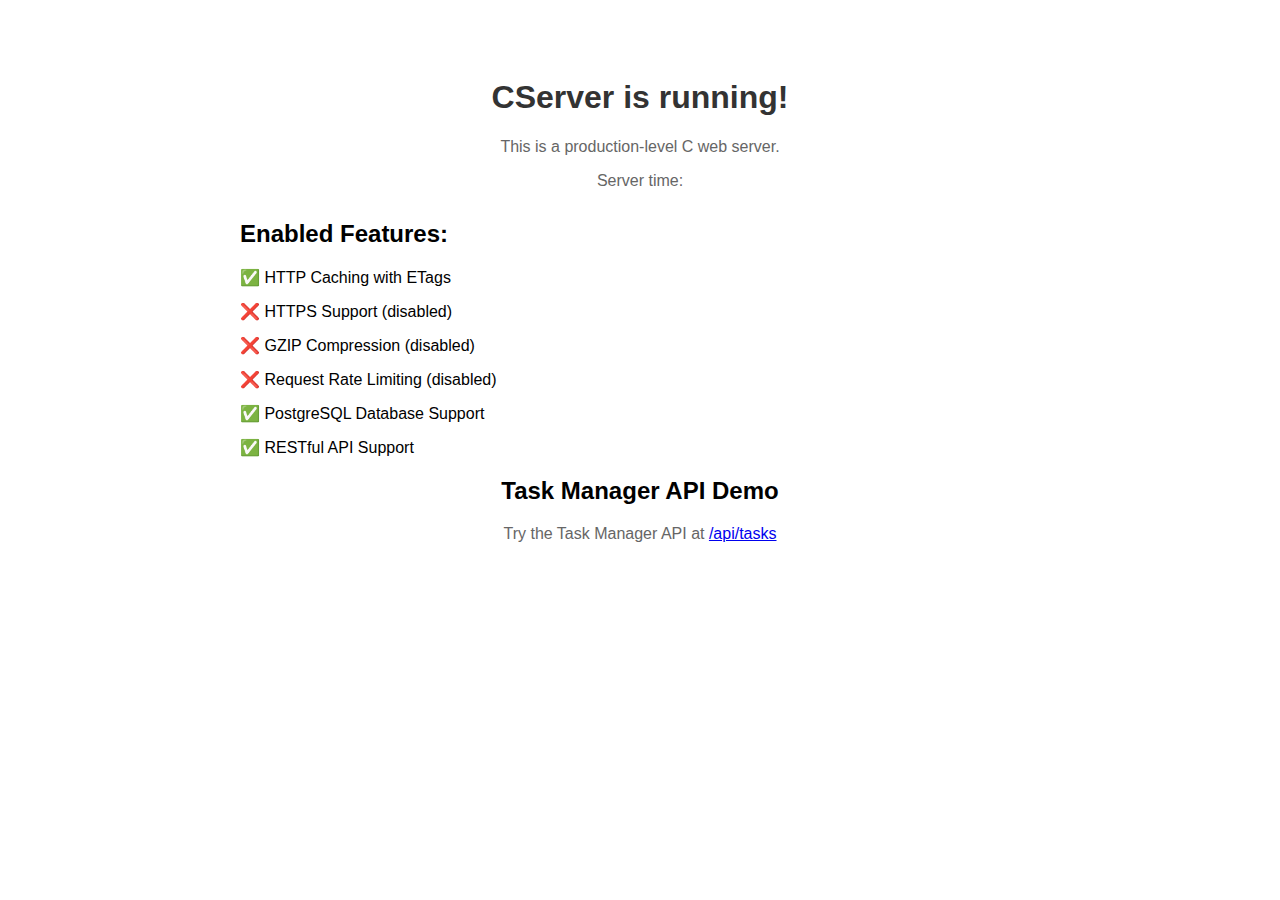
<file: www/index.html>
<!DOCTYPE html>
<html>
<head>
    <title>CServer - Production C Web Server</title>
    <meta charset="UTF-8">
    <meta name="viewport" content="width=device-width, initial-scale=1.0">
    <style>
        body { font-family: Arial, sans-serif; text-align: center; padding: 50px; }
        h1 { color: #333; }
        p { color: #666; }
        .container { max-width: 800px; margin: 0 auto; }
        .features { text-align: left; margin-top: 30px; }
        .feature { margin-bottom: 15px; }
    </style>
</head>
<body>
    <div class="container">
        <h1>CServer is running!</h1>
        <p>This is a production-level C web server.</p>
        <p>Server time: <span id="server-time"></span></p>
        <div class="features">
            <h2>Enabled Features:</h2>
            <div class="feature">✅ HTTP Caching with ETags</div>
            <div class="feature">❌ HTTPS Support (disabled)</div>
            <div class="feature">❌ GZIP Compression (disabled)</div>
            <div class="feature">❌ Request Rate Limiting (disabled)</div>
            <div class="feature">✅ PostgreSQL Database Support</div>
            <div class="feature">✅ RESTful API Support</div>
        </div>
        <div class="api-demo">
            <h2>Task Manager API Demo</h2>
            <p>Try the Task Manager API at <a href="/api/tasks">/api/tasks</a></p>
        </div>
    </div>
    <script>
        setInterval(function() {
            document.getElementById('server-time').textContent = new Date().toLocaleString();
        }, 1000);
    </script>
</body>
</html>
</file>
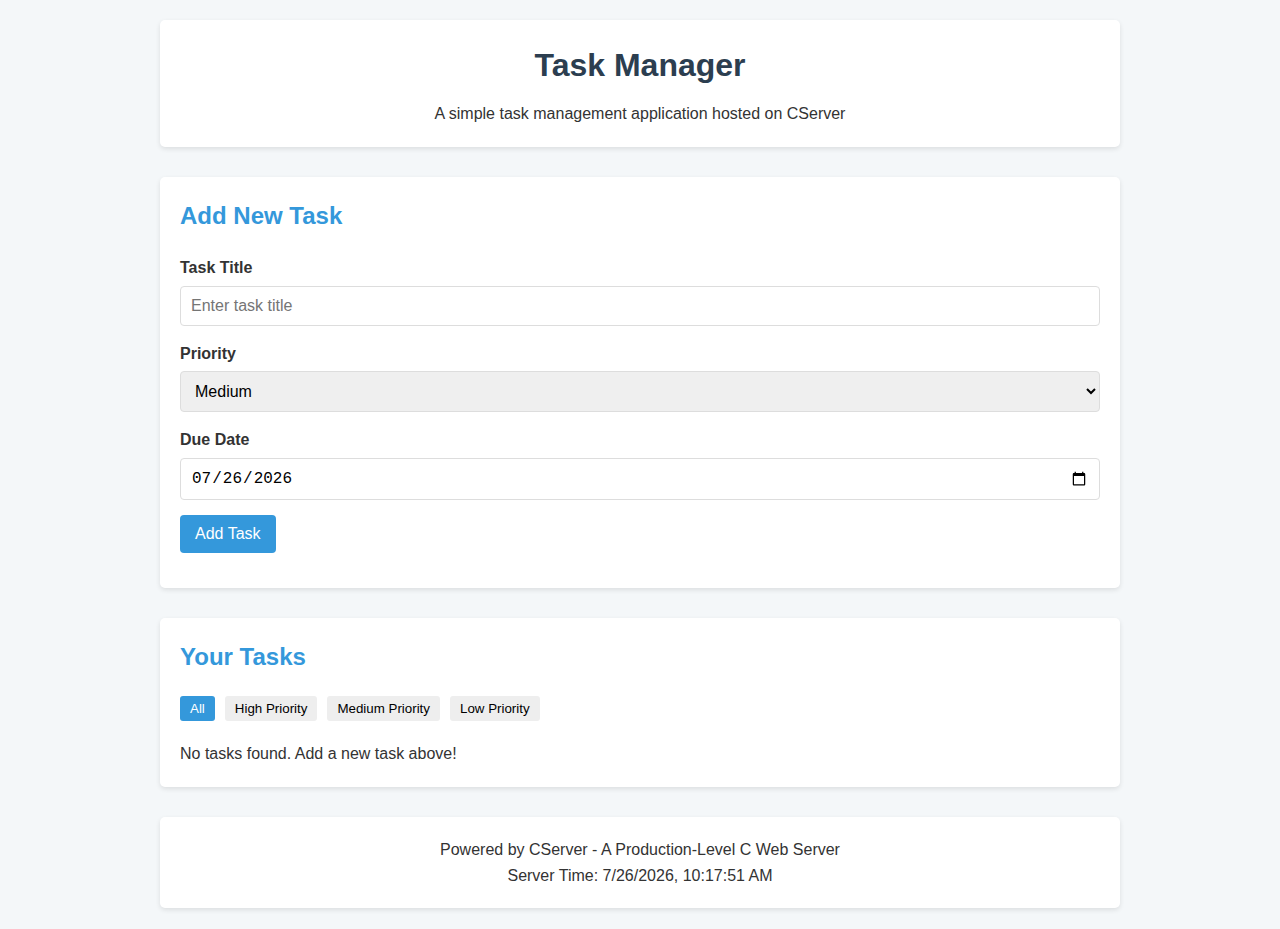
<file: www/app/index.html>
<!DOCTYPE html>
<html lang="en">

<head>
    <meta charset="UTF-8">
    <meta name="viewport" content="width=device-width, initial-scale=1.0">
    <title>Task Manager - CServer Application</title>
    <link rel="stylesheet" href="css/style.css">
</head>

<body>
    <div class="container">
        <header>
            <h1>Task Manager</h1>
            <p>A simple task management application hosted on CServer</p>
        </header>

        <main>
            <section class="task-form">
                <h2>Add New Task</h2>
                <form id="task-form">
                    <div class="form-group">
                        <label for="task-title">Task Title</label>
                        <input type="text" id="task-title" placeholder="Enter task title" required>
                    </div>
                    <div class="form-group">
                        <label for="task-priority">Priority</label>
                        <select id="task-priority">
                            <option value="low">Low</option>
                            <option value="medium" selected>Medium</option>
                            <option value="high">High</option>
                        </select>
                    </div>
                    <div class="form-group">
                        <label for="task-date">Due Date</label>
                        <input type="date" id="task-date">
                    </div>
                    <div class="form-group">
                        <button type="submit" class="btn btn-primary">Add Task</button>
                    </div>
                </form>
            </section>

            <section class="task-list">
                <h2>Your Tasks</h2>
                <div class="filters">
                    <button class="filter-btn 
                    
                    active" data-filter="all">All</button>
                    <button class="filter-btn" data-filter="high">High Priority</button>
                    <button class="filter-btn" data-filter="medium">Medium Priority</button>
                    <button class="filter-btn" data-filter="low">Low Priority</button>
                </div>
                <ul id="tasks"></ul>
            </section>
        </main>

        <footer>
            <p>Powered by CServer - A Production-Level C Web Server</p>
            <p>Server Time: <span id="server-time"></span></p>
        </footer>
    </div>

    <script src="js/app.js"></script>
</body>

</html>
</file>
<file: www/app/css/style.css>
/* Base Styles */
* {
    margin: 0;
    padding: 0;
    box-sizing: border-box;
}

body {
    font-family: Arial, sans-serif;
    line-height: 1.6;
    color: #333;
    background-color: #f4f7f9;
}

.container {
    max-width: 1000px;
    margin: 0 auto;
    padding: 20px;
}

header {
    text-align: center;
    margin-bottom: 30px;
    padding: 20px;
    background-color: #fff;
    border-radius: 5px;
    box-shadow: 0 2px 5px rgba(0,0,0,0.1);
}

h1 {
    color: #2c3e50;
    margin-bottom: 10px;
}

h2 {
    color: #3498db;
    margin-bottom: 20px;
}

/* Form Styles */
.task-form {
    background-color: #fff;
    padding: 20px;
    border-radius: 5px;
    margin-bottom: 30px;
    box-shadow: 0 2px 5px rgba(0,0,0,0.1);
}

.form-group {
    margin-bottom: 15px;
}

label {
    display: block;
    margin-bottom: 5px;
    font-weight: bold;
}

input, select {
    width: 100%;
    padding: 10px;
    border: 1px solid #ddd;
    border-radius: 4px;
    font-size: 16px;
}

.btn {
    padding: 10px 15px;
    border: none;
    border-radius: 4px;
    cursor: pointer;
    font-size: 16px;
    transition: background-color 0.3s;
}

.btn-primary {
    background-color: #3498db;
    color: white;
}

.btn-primary:hover {
    background-color: #2980b9;
}

/* Task List Styles */
.task-list {
    background-color: #fff;
    padding: 20px;
    border-radius: 5px;
    box-shadow: 0 2px 5px rgba(0,0,0,0.1);
}

.filters {
    display: flex;
    gap: 10px;
    margin-bottom: 20px;
}

.filter-btn {
    padding: 5px 10px;
    background-color: #eee;
    border: none;
    border-radius: 3px;
    cursor: pointer;
}

.filter-btn.active {
    background-color: #3498db;
    color: white;
}

#tasks {
    list-style-type: none;
}

.task-item {
    padding: 15px;
    border-bottom: 1px solid #eee;
    display: flex;
    justify-content: space-between;
    align-items: center;
}

.task-item:last-child {
    border-bottom: none;
}

.task-info {
    flex: 1;
}

.task-title {
    font-weight: bold;
    font-size: 18px;
}

.task-meta {
    color: #777;
    font-size: 14px;
    margin-top: 5px;
}

.task-actions {
    display: flex;
    gap: 10px;
}

.priority-tag {
    padding: 3px 8px;
    border-radius: 3px;
    font-size: 12px;
    color: white;
}

.priority-high {
    background-color: #e74c3c;
}

.priority-medium {
    background-color: #f39c12;
}

.priority-low {
    background-color: #27ae60;
}

.delete-btn {
    color: #e74c3c;
    background: none;
    border: none;
    cursor: pointer;
    font-size: 16px;
}

.complete-btn {
    color: #27ae60;
    background: none;
    border: none;
    cursor: pointer;
    font-size: 16px;
}

.task-completed .task-title {
    text-decoration: line-through;
    color: #777;
}

/* Footer */
footer {
    margin-top: 30px;
    text-align: center;
    padding: 20px;
    background-color: #fff;
    border-radius: 5px;
    box-shadow: 0 2px 5px rgba(0,0,0,0.1);
}
</file>
